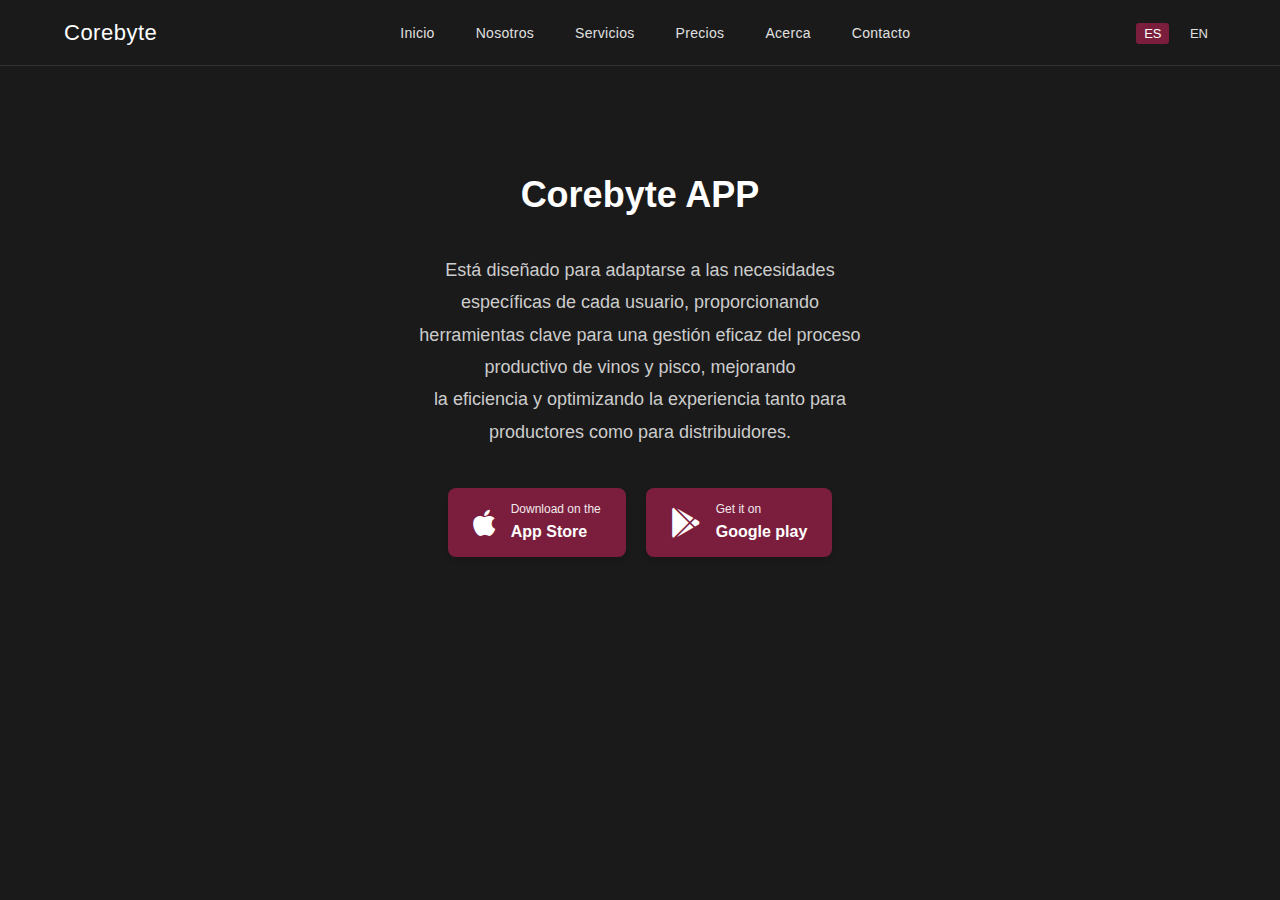
<file: about-app.html>
<!DOCTYPE html>
<html lang="es">
<head>
    <meta charset="UTF-8">
    <meta name="viewport" content="width=device-width, initial-scale=1.0">
    <title>Corebyte - Aplicación para gestión de vinos y pisco</title>
    <link rel="stylesheet" href="assets/css/styles.css">
    <link rel="stylesheet" href="https://cdnjs.cloudflare.com/ajax/libs/font-awesome/6.0.0-beta3/css/all.min.css">
</head>
<body>
    <header>
        <div class="container">
            <div class="logo">Corebyte</div>
            <nav>
                <ul>
                    <li><a href="#">Inicio</a></li>
                    <li><a href="#">Nosotros</a></li>
                    <li><a href="#">Servicios</a></li>
                    <li><a href="#">Precios</a></li>
                    <li><a href="#">Acerca</a></li>
                    <li><a href="#">Contacto</a></li>
                </ul>
            </nav>
            <div class="language">
                <span class="active">ES</span>
                <span>EN</span>
            </div>
        </div>
    </header>

    <main>
        <section class="hero">
            <div class="container">
                <h1>Corebyte APP</h1>
                <p class="description">
                    Está diseñado para adaptarse a las necesidades<br>
                    específicas de cada usuario, proporcionando<br>
                    herramientas clave para una gestión eficaz del proceso<br>
                    productivo de vinos y pisco, mejorando<br>
                    la eficiencia y optimizando la experiencia tanto para<br>
                    productores como para distribuidores.
                </p>
                <div class="download-buttons">
                    <a href="#" class="download-btn">
                        <i class="fab fa-apple"></i>
                        <div>
                            <span>Download on the</span>
                            <span>App Store</span>
                        </div>
                    </a>
                    <a href="#" class="download-btn">
                        <i class="fab fa-google-play"></i>
                        <div>
                            <span>Get it on</span>
                            <span>Google play</span>
                        </div>
                    </a>
                </div>
            </div>
        </section>
    </main>
</body>
</html>
</file>
<file: assets/css/styles.css>
/* styles.css - Versión final */
* {
    margin: 0;
    padding: 0;
    box-sizing: border-box;
    font-family: 'Arial', sans-serif;
}

body {
    background-color: #1A1A1A;
    color: #FFFFFF;
    line-height: 1.6;
}

.container {
    width: 90%;
    max-width: 1200px;
    margin: 0 auto;
}

header {
    background-color: #1A1A1A;
    border-bottom: 1px solid #333333;
    padding: 15px 0;
    position: sticky;
    top: 0;
    z-index: 100;
}

header .container {
    display: flex;
    justify-content: space-between;
    align-items: center;
}

.logo {
    font-size: 22px;
    font-weight: 400;
    color: #FFFFFF;
    letter-spacing: 0.5px;
}

nav ul {
    display: flex;
    list-style: none;
}

nav ul li {
    margin-left: 25px;
}

nav ul li a {
    text-decoration: none;
    color: #E0E0E0;
    font-weight: 300;
    font-size: 14px;
    padding: 5px 8px;
    border-radius: 3px;
    transition: all 0.2s ease;
    letter-spacing: 0.3px;
}

nav ul li a:hover {
    color: #FFFFFF;
    background-color: #7B1E3D;
    box-shadow: 0 1px 4px rgba(123, 30, 61, 0.3);
}

.language span {
    margin-left: 8px;
    cursor: pointer;
    font-weight: 300;
    color: #E0E0E0;
    padding: 3px 8px;
    border-radius: 3px;
    transition: all 0.2s;
    font-size: 13px;
}

.language span:hover {
    background-color: #7B1E3D;
    color: #FFFFFF;
}

.language span.active {
    color: #FFFFFF;
    font-weight: 400;
    background-color: #7B1E3D;
}

.hero {
    padding: 100px 0;
    text-align: center;
}

.hero h1 {
    font-size: 36px;
    margin-bottom: 30px;
    color: #FFFFFF;
    font-weight: 700;
}

.description {
    font-size: 18px;
    margin-bottom: 40px;
    line-height: 1.8;
    color: #CCCCCC;
    max-width: 700px;
    margin-left: auto;
    margin-right: auto;
}

.download-buttons {
    display: flex;
    justify-content: center;
    gap: 20px;
    margin-top: 40px;
}

.download-btn {
    display: flex;
    align-items: center;
    background-color: #7B1E3D;
    color: white;
    padding: 12px 25px;
    border-radius: 8px;
    text-decoration: none;
    transition: all 0.3s;
    box-shadow: 0 4px 6px rgba(0, 0, 0, 0.1);
    gap: 15px;
}

.download-btn:hover {
    background-color: #8B2E4D;
    transform: translateY(-3px);
    box-shadow: 0 6px 12px rgba(123, 30, 61, 0.3);
}

.download-btn i {
    font-size: 30px;
}

.download-btn div {
    display: flex;
    flex-direction: column;
    text-align: left;
}

.download-btn div span:first-child {
    font-size: 12px;
    opacity: 0.9;
}

.download-btn div span:last-child {
    font-size: 16px;
    font-weight: bold;
}

/* Responsive design */
@media (max-width: 768px) {
    header .container {
        flex-direction: column;
    }

    nav ul {
        margin: 15px 0;
        flex-wrap: wrap;
        justify-content: center;
    }

    nav ul li {
        margin: 8px 12px;
    }

    .download-buttons {
        flex-direction: column;
        align-items: center;
    }
    
    .hero {
        padding: 60px 0;
    }
    
    .description {
        font-size: 16px;
        padding: 0 15px;
    }
}
</file>
